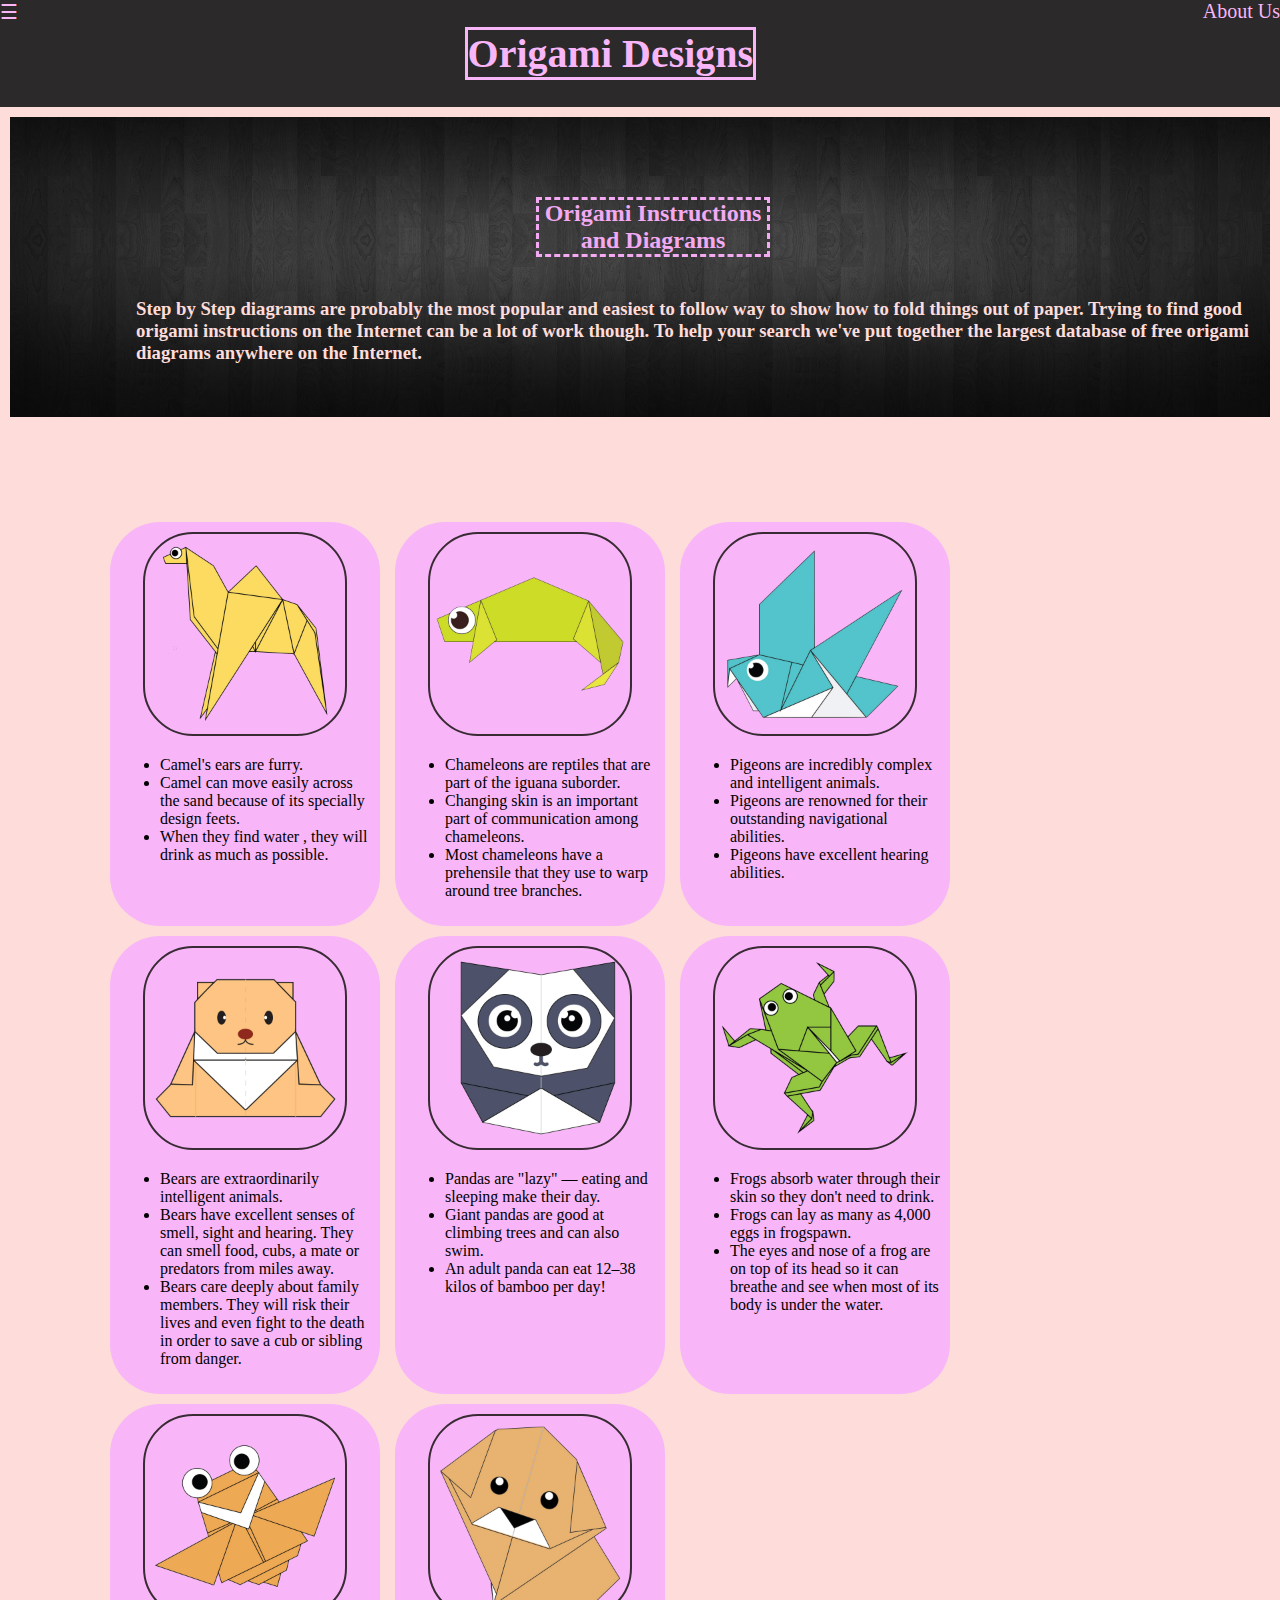
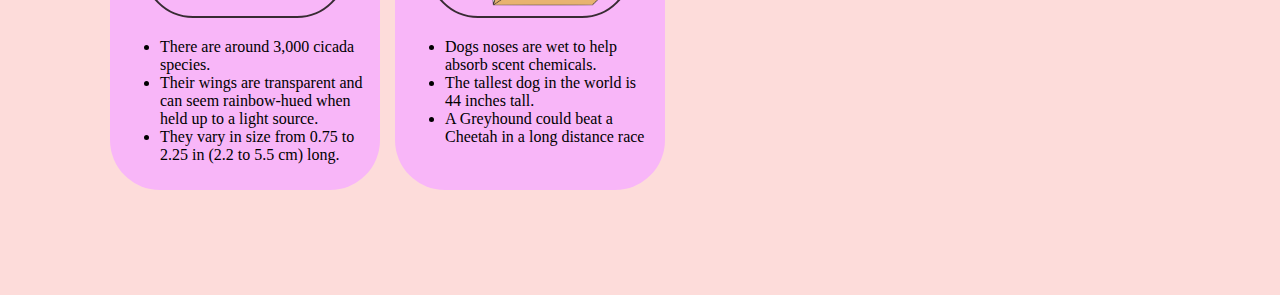
<file: index.html>
<!DOCTYPE HTML>

<html lang="en">
    <head>
        <title>Origami Designs</title>
        <link rel = "stylesheet"
              type = "text/css"
              href = "style.css"/>
        
    </head>
    <body>
        <div class="header">
            <div class="menu">
                  <div ><a href ="#">☰</a></div>
                  <div ><h1>Origami Designs</h1></div>
                  <div ><a href ="about.html">About Us</a></div>
            </div>
        </div>

        <div class="bodyimg">
            <img src="backImg.jpg" height="300px" width="100%">
            <div class="centered">
                <p>
                    <center><h2>Origami Instructions and Diagrams</h2></center>
                </p>
                <h3><br>
                    Step by Step diagrams are probably the most popular and easiest to follow way to
                    show how to fold things out of paper.
                    Trying to find good origami instructions on the Internet can be a lot of work though. To
                    help your search we've put together the largest database of free origami diagrams
                    anywhere on the Internet.
                </h3>
            </div>   
        </div>

        <div class="grid">
            <div class="origami">
                <center>
                <a href ="http://origami.me/camel/"><img src="camel.png" width="200px" height="200px"></a>
                <h3> Camel </h3>
                </center>
                <p>
                    <ul>
                        <li>Camel's ears are furry.</li>
                        <li>Camel can move easily across the sand because of its specially design feets.</li>
                        <li>When they find water , they will drink as much as possible.</li>
                    </ul>
                </p>
            </div>
        
            <div class="origami">
                <center>
                <a href="http://origami.me/chameleon/"><img src="chameleon.png" width="200px" height="200px"></a>
                <h3> Chameleons </h3> 
                </center>
                <p>
                    <ul>
                        <li>Chameleons are reptiles that are part of the iguana suborder.</li>
                        <li>Changing skin is an important part of communication among chameleons.</li>
                        <li>Most chameleons have a prehensile that they use to  warp around tree branches.</li>
                    </ul>
                </p>
            </div>

            <div class="origami">
                <center>
                <a href="http://origami.me/pigeon/"><img src="pigeon.png" width="200px" height="200px"></a>
                <h3> Pigeon </h3> 
                </center>
                <p>
                    <ul>
                        <li>Pigeons are incredibly complex and intelligent animals.</li>
                        <li>Pigeons are renowned for their outstanding navigational abilities.</li>
                        <li>Pigeons have excellent hearing abilities.</li>
                    </ul>
                </p>
            </div>

            <div class="origami">
                <center>
                <a href="http://origami.me/teddy-bear/"><img src="teddy.png" width="200px" height="200px"></a>
                <h3> Bear </h3> 
                </center>
                <p>
                    <ul>
                        <li>Bears are extraordinarily intelligent animals.</li>
                        <li>Bears have excellent senses of smell, sight and hearing. They can smell food, cubs, a mate or predators from miles away.</li>
                        <li>Bears care deeply about family members. They will risk their lives and even fight to the death in order to save a cub or sibling from danger.</li>                      
                    </ul>
                </p>
            </div>

            <div class="origami">
                <center>
                <a href="http://origami.me/panda/"><img src="panda.png" width="200px" height="200px"></a>
                <h3> Panda </h3> 
                </center>
                <p>
                    <ul>
                        <li>Pandas are "lazy" — eating and sleeping make their day.</li>
                        <li>Giant pandas are good at climbing trees and can also swim.</li>
                        <li>An adult panda can eat 12–38 kilos of bamboo per day!</li>
                    </ul>
                </p>
            </div>

            <div class="origami">
                <center>
                <a href="https://origami.me/traditional-frog/"><img src="frog.png" width="200px" height="200px"></a>
                <h3> Frog </h3> 
                </center>
                <p>
                    <ul>
                        <li>Frogs absorb water through their skin so they don't need to drink.</li>
                        <li>Frogs can lay as many as 4,000 eggs in frogspawn.</li>
                        <li>The eyes and nose of a frog are on top of its head so it can breathe and see when most of its body is under the water.</li>
                    </ul>
                </p>
            </div>

            <div class="origami">
                <center>
                <a href="http://origami.me/flying-cicada/"><img src="cicada.png" width="200px" height="200px"></a>
                <h3> Cicada </h3> 
                </center>
                <p>
                    <ul>
                        <li>There are around 3,000 cicada species.</li>
                        <li>Their wings are transparent and can seem rainbow-hued when held up to a light source.</li>
                        <li>They vary in size from 0.75 to 2.25 in (2.2 to 5.5 cm) long.</li>
                    </ul>
                </p>
            </div>

            <div class="origami">
                <center>
                <a href="https://origami.me/puppy/"><img src="dog.png" width="200px" height="200px"></a>
                <h3> Dog </h3> 
                </center>
                <p>
                    <ul>
                        <li>Dogs noses are wet to help absorb scent chemicals.</li>
                        <li>The tallest dog in the world is 44 inches tall.</li>
                        <li>A Greyhound could beat a Cheetah in a long distance race</li>
                    </ul>
                </p>
            </div>

        </div>

    </body>

</html>
</file>
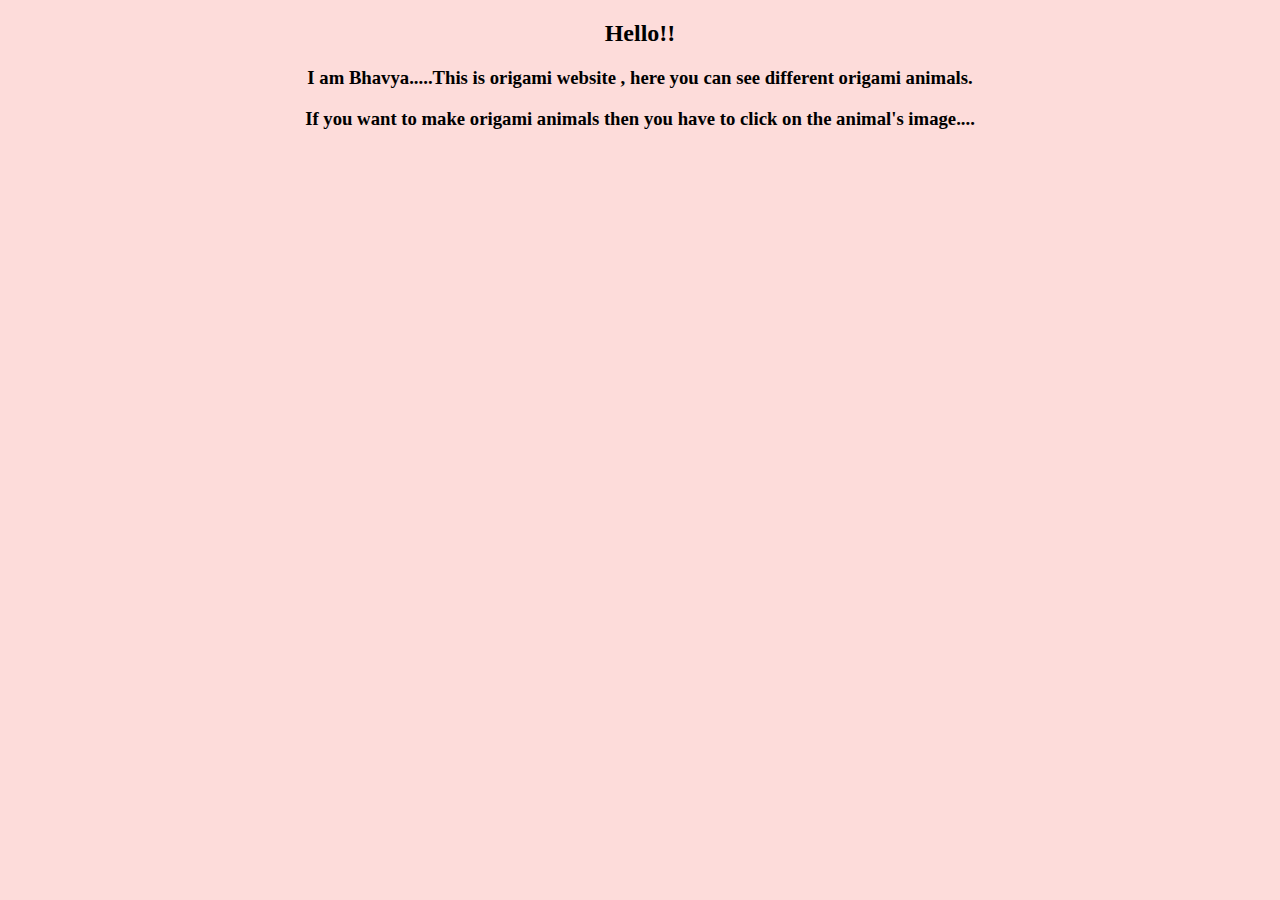
<file: about.html>
<!DOCTYPE HTML>
<html lang="en">
    <head>
        <title>About Us</title>     
        <link rel = "stylesheet"
              type = "text/css"
              href = "style.css"/>   
    </head>
        <body>
          <h2><center>Hello!!</center></h2>

          <center><p><h3>I am Bhavya.....This is origami website , here you can see different origami animals.</h3></p></center>
          <center><p><h3>If you want to make origami animals then you have to click on the animal's image....</h3></p></center>
        </body>
</html>
</file>
<file: style.css>
h1{
    color: #F8B6F8;
    border: solid;
}
.menu{
    display: flex;
    justify-content:space-between;
    background-color: #2B2929;
    padding: 15x;
    font-size: 20px;
    font-family:cursive;
    font-weight: 400;
    color: #FFFFFF;
}
body{
    margin: 0px;
    background-color: #FDDCDA;
}
.grid{
    display: flex;
    flex-wrap: wrap;
    font-family:cursive;    
    margin: 100px;
}
.grid img{
    border: 2px solid #382B33;
    border-radius: 50px;
}
.origami {
    border-radius: 50px;
    background-color: #F8B6F8;
    padding: 10px;
    margin: 5px;
    width: 250px;
    margin-left: 10px;
}

.centered {
    position: absolute;
    top: 20%; 
    left: 10%;
    color: #FDDCDA;
    font-family:cursive;
}

a:link{
    color: #F8B6F8;
}
a:visited{
    color: #F8B6F8;
}

.origami:hover{
    transform: scale(1.15);
}

.bodyimg{
    display: flex;
    justify-content: flex-start;
    margin: 10px;
    position: relative;
}

a{
    text-decoration: none;
}

.origami{
    position: relative;
}
.origami h3{
    position: absolute;
    top: 0%;
    left: 50%;
    transform: translate(-50%, -50%);
    opacity:0;
}

.origami:hover h3{
    opacity: 1;
}

.centered h2{
    color: #F3AAF3;
    border: dashed;
    margin-left: 400px;
    margin-right: 500px;
}
</file>
